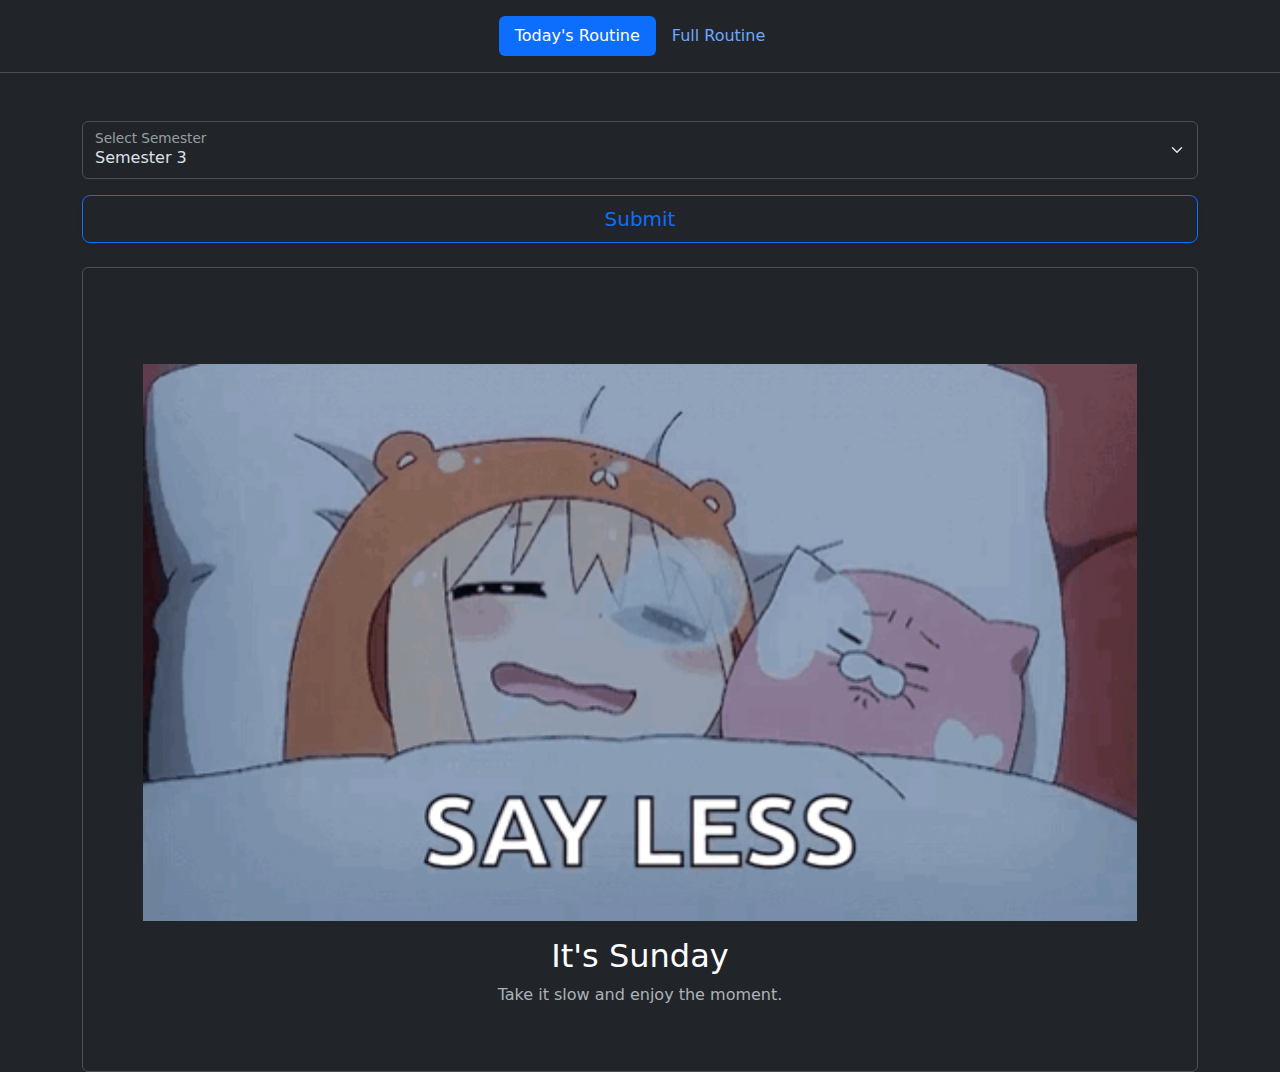
<file: index.html>
<!DOCTYPE html>
<html lang="en" data-bs-theme="dark">
<head>
    <meta charset="utf-8">
    <meta name="viewport" content="width=device-width, initial-scale=1.0">
    <title>BCA Semseter Routine</title>
    <link rel="stylesheet" href="styles.css">
    <link href="https://cdn.jsdelivr.net/npm/bootstrap@5.3.0/dist/css/bootstrap.min.css" rel="stylesheet">
</head>
<body>
    <header class="d-flex flex-wrap justify-content-center py-3 mb-4 border-bottom">
        <ul class="nav nav-pills"> 
            <li class="nav-item">
                <a href="#" class="nav-link active">Today's Routine</a>
            </li>
            <li class="nav-item">
                <a href="fullRoutine.html" class="nav-link">Full Routine</a>
            </li>
        </ul>
    </header>
    <main class="container">
        <div class="form-floating mb-3">
            <select id="select-semseter" class="form-select mt-5">
                <option value="1">Semester 1</option>
                <option value="3" selected>Semester 3</option>
                <option value="5">Semester 5</option>
            </select>
            <label for="select-semseter">Select Semester</label>
        </div>
        
        <!-- Styled Submit Button -->
        <div class="d-grid gap-2 mb-4">
            <button id="semester-submit-btn" class="btn btn-outline-primary btn-lg shadow-sm">
                <i class="bi bi-send-fill"></i> Submit
            </button>
        </div>
        
        <div class="container rounded border table-responsive " id="table-container">
           
        </div>
    </main>
    
    
    <script src="https://cdn.jsdelivr.net/npm/bootstrap@5.3.0/dist/js/bootstrap.bundle.min.js"></script>
    <script src="todayRotutine.js"></script>
</body>
</html>
</file>
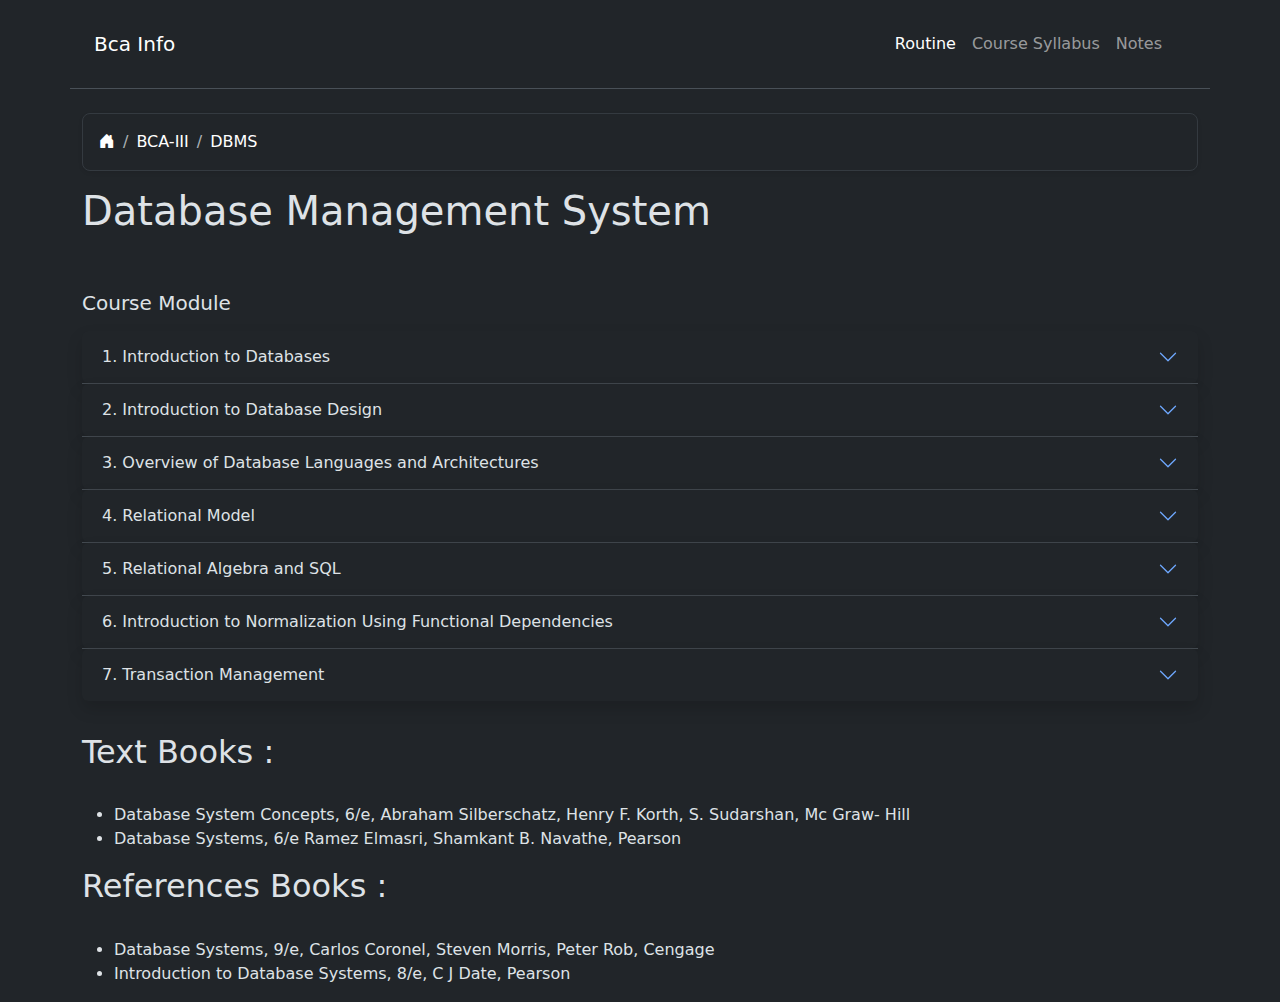
<file: Syllabus/dbms.html>
<!DOCTYPE html>
<html lang="en" data-bs-theme="dark">
  <head>
    <meta charset="utf-8" />
    <meta name="viewport" content="width=device-width, initial-scale=1.0" />
    <title>BCA Semseter Routine</title>
    <link
      href="https://cdn.jsdelivr.net/npm/bootstrap@5.3.0/dist/css/bootstrap.min.css"
      rel="stylesheet"
    />
    <link
      href="https://cdn.jsdelivr.net/npm/bootstrap-icons/font/bootstrap-icons.css"
      rel="stylesheet"
    />
    <link rel="stylesheet" href="../styles.css" />

  </head>
  <body>
    <header class="container py-3 border-bottom mb-4">
      <nav class="navbar navbar-expand-md navbar-dark bg-dark">
        <div class="container-fluid">
          <a class="navbar-brand" href="#">Bca Info</a>
          <button
            class="navbar-toggler"
            type="button"
            data-bs-toggle="offcanvas"
            data-bs-target="#offcanvasNavbar"
            aria-controls="offcanvasNavbar"
            aria-label="nav-icon"
          >
            <span class="navbar-toggler-icon"></span>
          </button>

          <div
            class="offcanvas offcanvas-start offcanvas-size-md"
            tabindex="-1"
            id="offcanvasNavbar"
            aria-labelledby="offcanvasNavbarLabel"
          >
            <div class="offcanvas-header">
              <h5 class="offcanvas-title" id="offcanvasNavbarLabel">
                Bca Info
              </h5>
              <button
                type="button"
                class="btn-close btn-close-white"
                data-bs-dismiss="offcanvas"
                aria-label="Close"
              ></button>
            </div>
            <div class="offcanvas-body">
              <ul class="navbar-nav justify-content-end flex-grow-1 pe-3">
                <li class="nav-item">
                  <a class="nav-link active" aria-current="page" href="../index.html"
                    >Routine</a
                  >
                </li>
                <li class="nav-item">
                  <a class="nav-link" href="../courseSyllabus.html"
                    >Course Syllabus</a
                  >
                </li>
                <li class="nav-item">
                  <a class="nav-link" href="#">Notes</a>
                </li>
              </ul>
            </div>
          </div>
        </div>
      </nav>
    </header>

    <main class="container">
          <nav id="navPath"></nav>


      <h1 class="fw-light pb-4 mb-2">Database Management System</h1>
      <section class=" py-4" id="moduleSection"></section>
      
      <h2 class="fw-light pb-4 mb-2">Text Books :</h2>
      <ul >
        <li class="fw-lighter">
          Database System Concepts, 6/e, Abraham Silberschatz, Henry F. Korth, S. Sudarshan, Mc Graw- Hill
        </li>
        <li class="fw-lighter">
          Database Systems, 6/e Ramez Elmasri, Shamkant B. Navathe, Pearson
        </li>
        
      </ul>
      <h2 class="fw-light pb-4 mb-2">References Books :</h2>
      <ul >
        <li class="fw-lighter">
         Database Systems, 9/e, Carlos Coronel, Steven Morris, Peter Rob, Cengage
        </li>
        <li class="fw-lighter">
          Introduction to Database Systems, 8/e, C J Date, Pearson
        </li>
      </ul>
    </main>

    <script src="https://cdn.jsdelivr.net/npm/bootstrap@5.3.0/dist/js/bootstrap.bundle.min.js"></script>
    <script type="module" src="dbms.js"></script>
  </body>
</html>
</file>
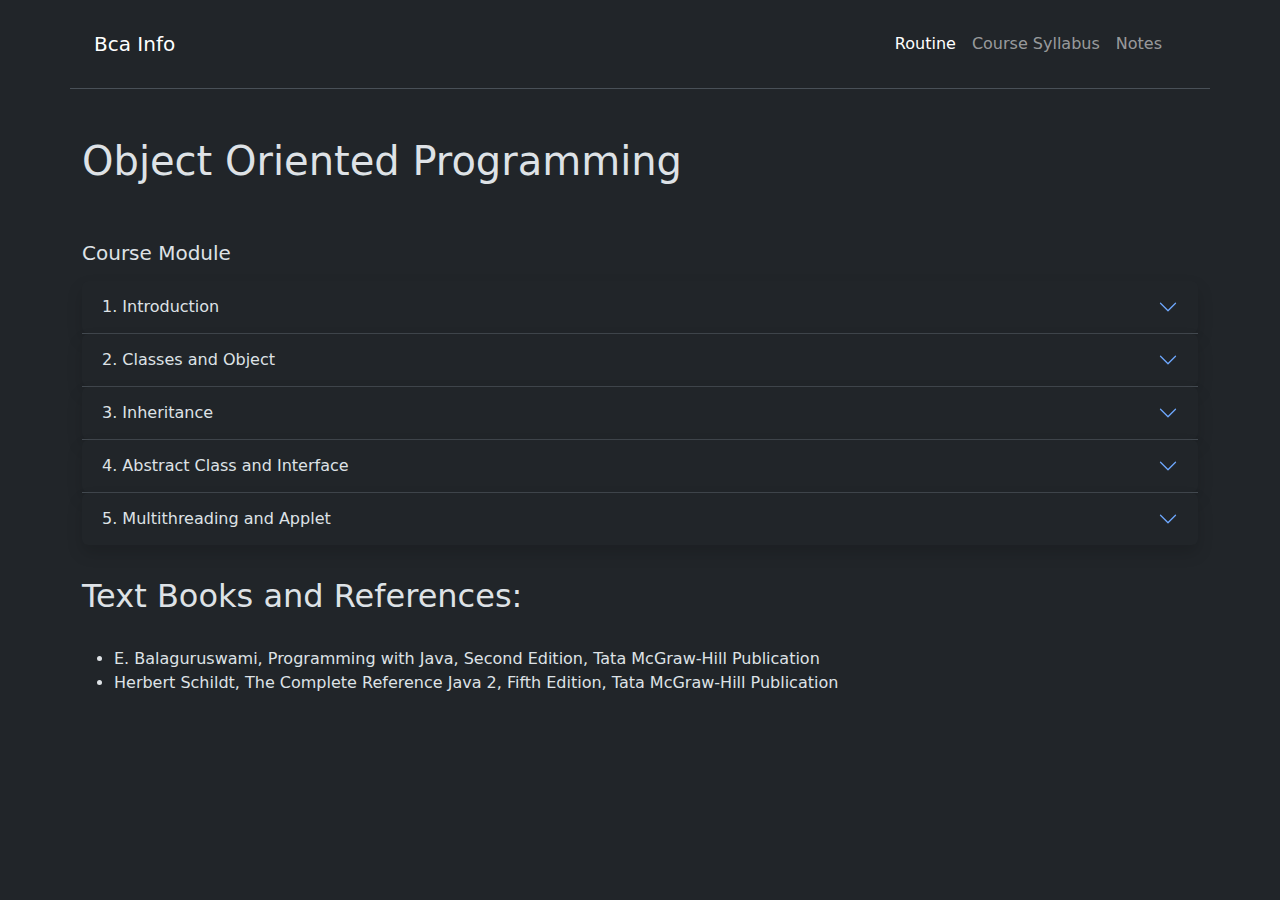
<file: Syllabus/oop.html>
<!DOCTYPE html>
<html lang="en" data-bs-theme="dark">
  <head>
    <meta charset="utf-8" />
    <meta name="viewport" content="width=device-width, initial-scale=1.0" />
    <title>BCA Semseter Routine</title>
    <link
      href="https://cdn.jsdelivr.net/npm/bootstrap@5.3.0/dist/css/bootstrap.min.css"
      rel="stylesheet"
    />
    <link
      href="https://cdn.jsdelivr.net/npm/bootstrap-icons/font/bootstrap-icons.css"
      rel="stylesheet"
    />
    <link rel="stylesheet" href="../styles.css" />
  </head>
  <body>
    <header class="container py-3 border-bottom mb-5">
      <nav class="navbar navbar-expand-md navbar-dark bg-dark">
        <div class="container-fluid">
          <a class="navbar-brand" href="#">Bca Info</a>
          <button
            class="navbar-toggler"
            type="button"
            data-bs-toggle="offcanvas"
            data-bs-target="#offcanvasNavbar"
            aria-controls="offcanvasNavbar"
            aria-label="nav-icon"
          >
            <span class="navbar-toggler-icon"></span>
          </button>

          <div
            class="offcanvas offcanvas-start offcanvas-size-md"
            tabindex="-1"
            id="offcanvasNavbar"
            aria-labelledby="offcanvasNavbarLabel"
          >
            <div class="offcanvas-header">
              <h5 class="offcanvas-title" id="offcanvasNavbarLabel">
                Bca Info
              </h5>
              <button
                type="button"
                class="btn-close btn-close-white"
                data-bs-dismiss="offcanvas"
                aria-label="Close"
              ></button>
            </div>
            <div class="offcanvas-body">
              <ul class="navbar-nav justify-content-end flex-grow-1 pe-3">
                <li class="nav-item">
                  <a
                    class="nav-link active"
                    aria-current="page"
                    href="../index.html"
                    >Routine</a
                  >
                </li>
                <li class="nav-item">
                  <a class="nav-link" href="../courseSyllabus.html"
                    >Course Syllabus</a
                  >
                </li>
                <li class="nav-item">
                  <a class="nav-link" href="#">Notes</a>
                </li>
              </ul>
            </div>
          </div>
        </div>
      </nav>
    </header>

    <main class="container">
      <nav id="navPath"></nav>
      <h1 class="fw-light pb-4 mb-2">Object Oriented Programming</h1>
      <section class="py-4" id="moduleSection"></section>

      <h2 class="fw-light pb-4 mb-2">Text Books and References:</h2>
      <ul>
        <li class="fw-lighter">
          E. Balaguruswami, Programming with Java, Second Edition, Tata
          McGraw-Hill Publication
        </li>
        <li class="fw-lighter">
          Herbert Schildt, The Complete Reference Java 2, Fifth Edition, Tata
          McGraw-Hill Publication
        </li>
      </ul>
    </main>

    <script src="https://cdn.jsdelivr.net/npm/bootstrap@5.3.0/dist/js/bootstrap.bundle.min.js"></script>
    <script type="module" src="oop.js"></script>
  </body>
</html>
</file>
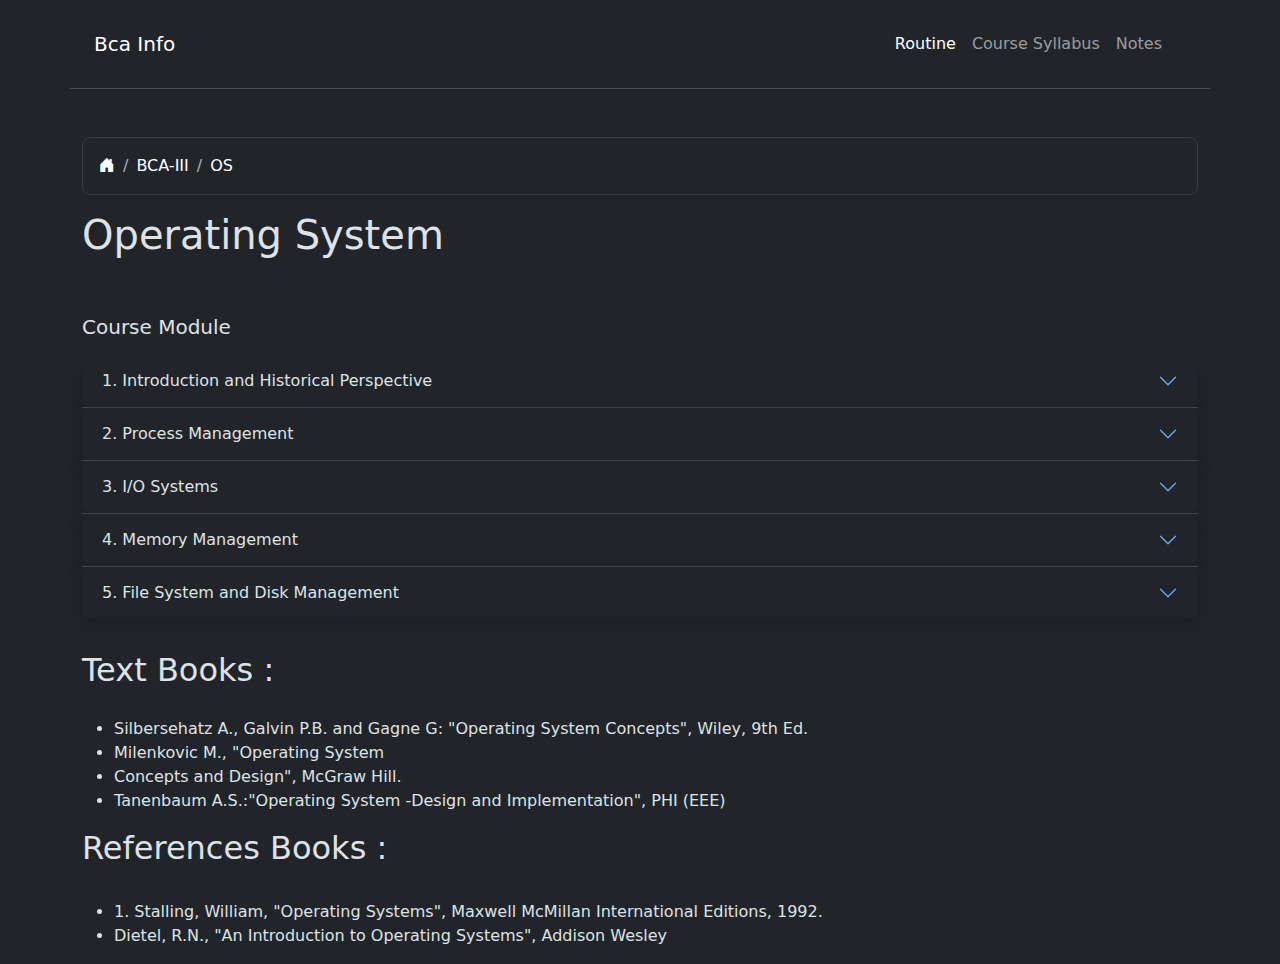
<file: Syllabus/os.html>
<!DOCTYPE html>
<html lang="en" data-bs-theme="dark">
  <head>
    <meta charset="utf-8" />
    <meta name="viewport" content="width=device-width, initial-scale=1.0" />
    <title>BCA Semseter Routine</title>
    <link
      href="https://cdn.jsdelivr.net/npm/bootstrap@5.3.0/dist/css/bootstrap.min.css"
      rel="stylesheet"
    />
    <link
      href="https://cdn.jsdelivr.net/npm/bootstrap-icons/font/bootstrap-icons.css"
      rel="stylesheet"
    />
    <link rel="stylesheet" href="../styles.css" />
  </head>
  <body>
    <header class="container py-3 border-bottom mb-5">
      <nav class="navbar navbar-expand-md navbar-dark bg-dark">
        <div class="container-fluid">
          <a class="navbar-brand" href="#">Bca Info</a>
          <button
            class="navbar-toggler"
            type="button"
            data-bs-toggle="offcanvas"
            data-bs-target="#offcanvasNavbar"
            aria-controls="offcanvasNavbar"
            aria-label="nav-icon"
          >
            <span class="navbar-toggler-icon"></span>
          </button>

          <div
            class="offcanvas offcanvas-start offcanvas-size-md"
            tabindex="-1"
            id="offcanvasNavbar"
            aria-labelledby="offcanvasNavbarLabel"
          >
            <div class="offcanvas-header">
              <h5 class="offcanvas-title" id="offcanvasNavbarLabel">
                Bca Info
              </h5>
              <button
                type="button"
                class="btn-close btn-close-white"
                data-bs-dismiss="offcanvas"
                aria-label="Close"
              ></button>
            </div>
            <div class="offcanvas-body">
              <ul class="navbar-nav justify-content-end flex-grow-1 pe-3">
                <li class="nav-item">
                  <a
                    class="nav-link active"
                    aria-current="page"
                    href="../index.html"
                    >Routine</a
                  >
                </li>
                <li class="nav-item">
                  <a class="nav-link" href="../courseSyllabus.html"
                    >Course Syllabus</a
                  >
                </li>
                <li class="nav-item">
                  <a class="nav-link" href="#">Notes</a>
                </li>
              </ul>
            </div>
          </div>
        </div>
      </nav>
    </header>

    <main class="container">
      <nav id="navPath"></nav>
      <h1 class="fw-light pb-4">Operating System</h1>
      <section class="py-4" id="moduleSection"></section>

      <h2 class="fw-light pb-4 mb-1">Text Books :</h2>
      <ul>
        <li class="fw-lighter">
          Silbersehatz A., Galvin P.B. and Gagne G: "Operating System Concepts",
          Wiley, 9th Ed.
        </li>
        <li class="fw-lighter">Milenkovic M., "Operating System</li>
        <li class="fw-lighter">Concepts and Design", McGraw Hill.</li>
        <li class="fw-lighter">
          Tanenbaum A.S.:"Operating System -Design and Implementation", PHI
          (EEE)
        </li>
      </ul>
      <h2 class="fw-light pb-4">References Books :</h2>
      <ul>
        <li class="fw-lighter">
          1. Stalling, William, "Operating Systems", Maxwell McMillan
          International Editions, 1992.
        </li>
        <li class="fw-lighter">
          Dietel, R.N., "An Introduction to Operating Systems", Addison Wesley
        </li>
      </ul>
    </main>

    <script src="https://cdn.jsdelivr.net/npm/bootstrap@5.3.0/dist/js/bootstrap.bundle.min.js"></script>
    <script type="module" src="os.js"></script>
  </body>
</html>
</file>
<file: styles.css>
.offcanvas-size-md {
    --bs-offcanvas-width: 45vw;
}
</file>
